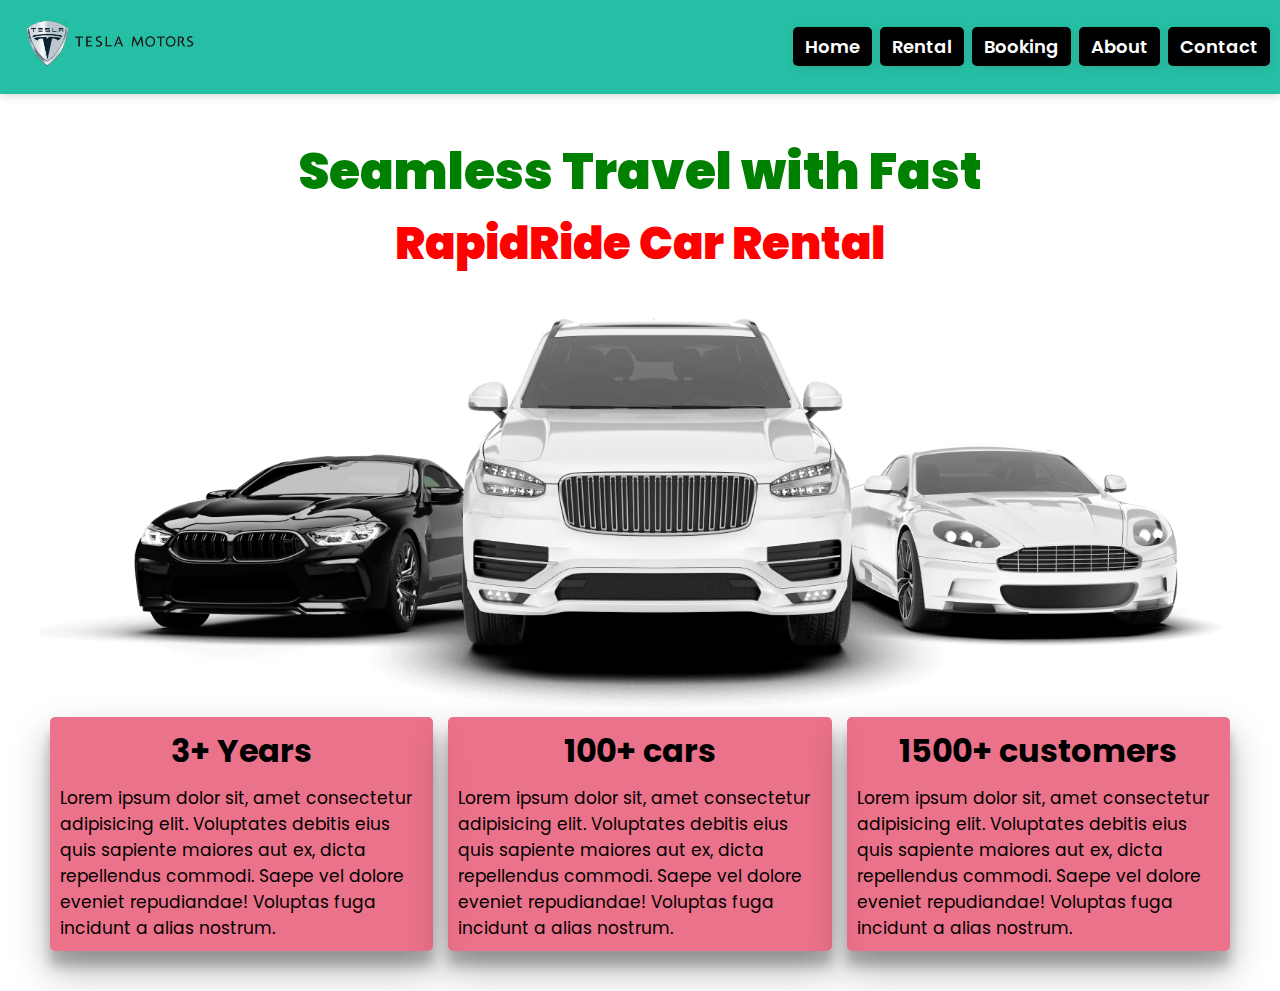
<file: Assignment-1-mis455_saima/index.html>
<!DOCTYPE html>
<html lang="en">
  <head>
    <meta charset="UTF-8" />
    <meta name="viewport" content="width=device-width, initial-scale=1.0" />
    <title>Rental Car Ride</title>
    <link rel="stylesheet" href="./css/style.css" />
  </head>
  <body>
    <nav class="navbar">
      <div class="logo">
        <img src="./images/logo.png" alt="logo" />
      </div>
      <ul class="menu">
        <li><a href="index.html">Home</a></li>
        <li><a href="rental.html">Rental</a></li>
        <li><a href="booking.html">Booking</a></li>
        <li><a href="about.html">About</a></li>
        <li><a href="contact.html">Contact</a></li>
      </ul>
    </nav>
    <main>
      <section class="hero">
        <h1>
          <strong class="th1">Seamless Travel with Fast</strong>
          <strong class="th2">RapidRide Car Rental</strong>
        </h1>
        <img src="./images/hero-group.png" alt="car" />
      </section>
      <div class="info">
        <div class="info-item">
          <h2>3+ Years</h2>
          <p>
            Lorem ipsum dolor sit, amet consectetur adipisicing elit. Voluptates
            debitis eius quis sapiente maiores aut ex, dicta repellendus
            commodi. Saepe vel dolore eveniet repudiandae! Voluptas fuga
            incidunt a alias nostrum.
          </p>
        </div>
        <div class="info-item">
          <h2>100+ cars</h2>
          <p>
            Lorem ipsum dolor sit, amet consectetur adipisicing elit. Voluptates
            debitis eius quis sapiente maiores aut ex, dicta repellendus
            commodi. Saepe vel dolore eveniet repudiandae! Voluptas fuga
            incidunt a alias nostrum.
          </p>
        </div>
        <div class="info-item">
          <h2>1500+ customers</h2>
          <p>
            Lorem ipsum dolor sit, amet consectetur adipisicing elit. Voluptates
            debitis eius quis sapiente maiores aut ex, dicta repellendus
            commodi. Saepe vel dolore eveniet repudiandae! Voluptas fuga
            incidunt a alias nostrum.
          </p>
        </div>
      </div>
    </main>
    <footer></footer>
  </body>
</html>
</file>
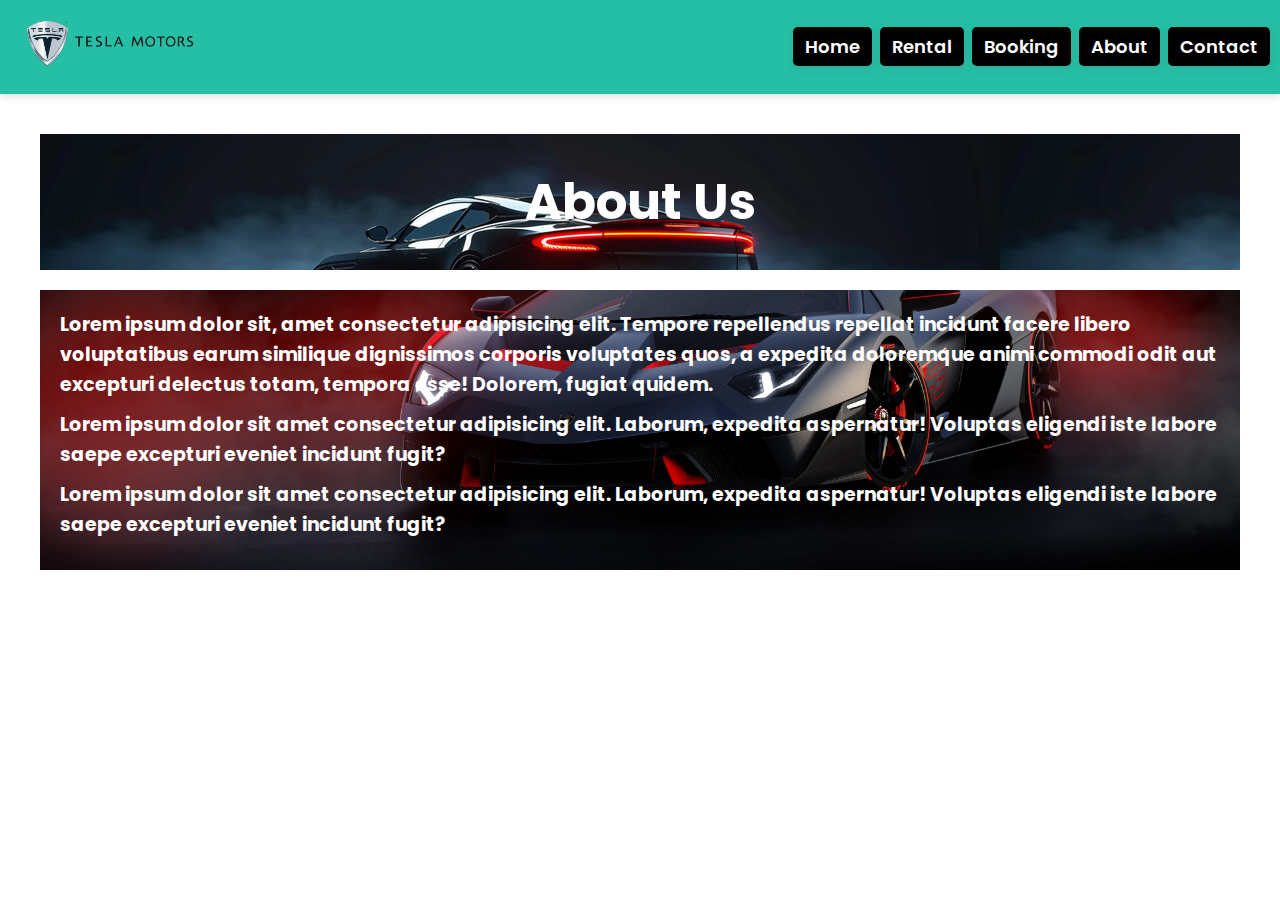
<file: Assignment-1-mis455_saima/about.html>
<!DOCTYPE html>
<html lang="en">
  <head>
    <meta charset="UTF-8" />
    <meta name="viewport" content="width=device-width, initial-scale=1.0" />
    <title>Rental Car Ride</title>
    <link rel="stylesheet" href="./css/style.css" />
  </head>
  <body>
    <nav class="navbar">
      <div class="logo">
        <img src="./images/logo.png" alt="logo" />
      </div>
      <ul class="menu">
        <li><a href="index.html">Home</a></li>
        <li><a href="rental.html">Rental</a></li>
        <li><a href="booking.html">Booking</a></li>
        <li><a href="about.html">About</a></li>
        <li><a href="contact.html">Contact</a></li>
      </ul>
    </nav>
    <main>
      <div class="about-header">
        <h2>About Us</h2>
      </div>
      <div class="about-info">
        <p>
          Lorem ipsum dolor sit, amet consectetur adipisicing elit. Tempore
          repellendus repellat incidunt facere libero voluptatibus earum
          similique dignissimos corporis voluptates quos, a expedita doloremque
          animi commodi odit aut excepturi delectus totam, tempora esse!
          Dolorem, fugiat quidem.
        </p>
        <p>
          Lorem ipsum dolor sit amet consectetur adipisicing elit. Laborum,
          expedita aspernatur! Voluptas eligendi iste labore saepe excepturi
          eveniet incidunt fugit?
        </p>
        <p>
          Lorem ipsum dolor sit amet consectetur adipisicing elit. Laborum,
          expedita aspernatur! Voluptas eligendi iste labore saepe excepturi
          eveniet incidunt fugit?
        </p>
      </div>
    </main>
  </body>
</html>
</file>
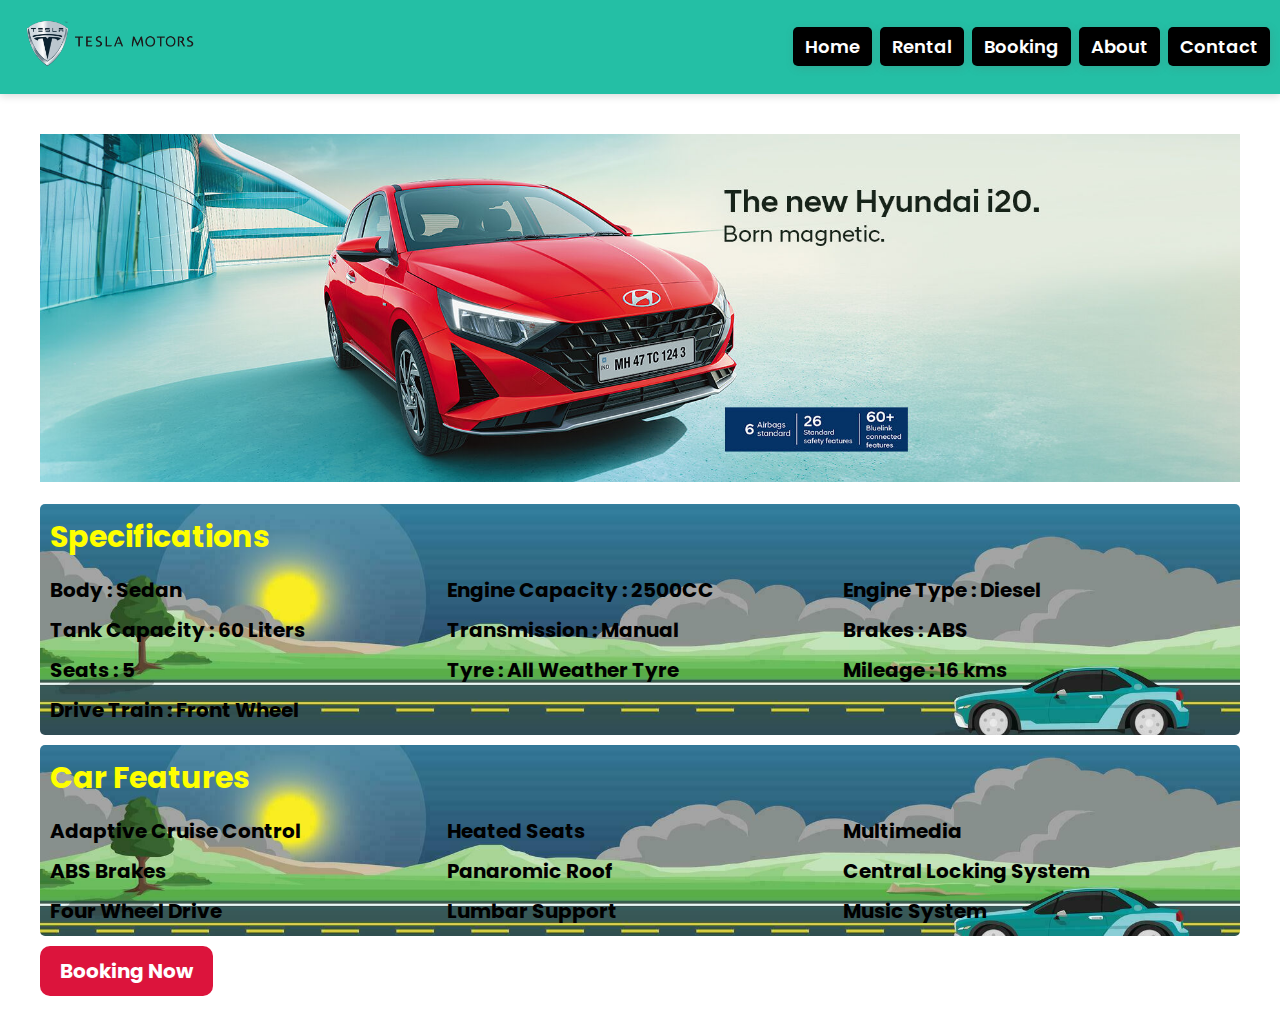
<file: Assignment-1-mis455_saima/booking.html>
<!DOCTYPE html>
<html lang="en">
  <head>
    <meta charset="UTF-8" />
    <meta name="viewport" content="width=device-width, initial-scale=1.0" />
    <title>Rental Car Ride</title>
    <link rel="stylesheet" href="./css/style.css" />
  </head>
  <body>
    <nav class="navbar">
      <div class="logo">
        <img src="./images/logo.png" alt="logo" />
      </div>
      <ul class="menu">
        <li><a href="index.html">Home</a></li>
        <li><a href="rental.html">Rental</a></li>
        <li><a href="booking.html">Booking</a></li>
        <li><a href="about.html">About</a></li>
        <li><a href="contact.html">Contact</a></li>
      </ul>
    </nav>
    <main>
      <div class="bimg">
        <img src="./images/booking-image.jpg" alt="" />
      </div>
      <div class="container">
        <h2>Specifications</h2>
        <div class="Specifications">
          <p>Body : Sedan</p>
          <p>Engine Capacity : 2500CC</p>
          <p>Engine Type : Diesel</p>
          <p>Tank Capacity : 60 Liters</p>
          <p>Transmission : Manual</p>
          <p>Brakes : ABS</p>
          <p>Seats : 5</p>
          <p>Tyre : All Weather Tyre</p>
          <p>Mileage : 16 kms</p>
          <p>Drive Train : Front Wheel</p>
        </div>
      </div>
      <div class="container">
        <h2>Car Features</h2>
        <div class="Specifications">
          <p>Adaptive Cruise Control</p>
          <p>Heated Seats</p>
          <p>Multimedia</p>
          <p>ABS Brakes</p>
          <p>Panaromic Roof</p>
          <p>Central Locking System</p>
          <p>Four Wheel Drive</p>
          <p>Lumbar Support</p>
          <p>Music System</p>
        </div>
      </div>
      <button class="booking-button">Booking Now</button>
    </main>
    <footer></footer>
  </body>
</html>
</file>
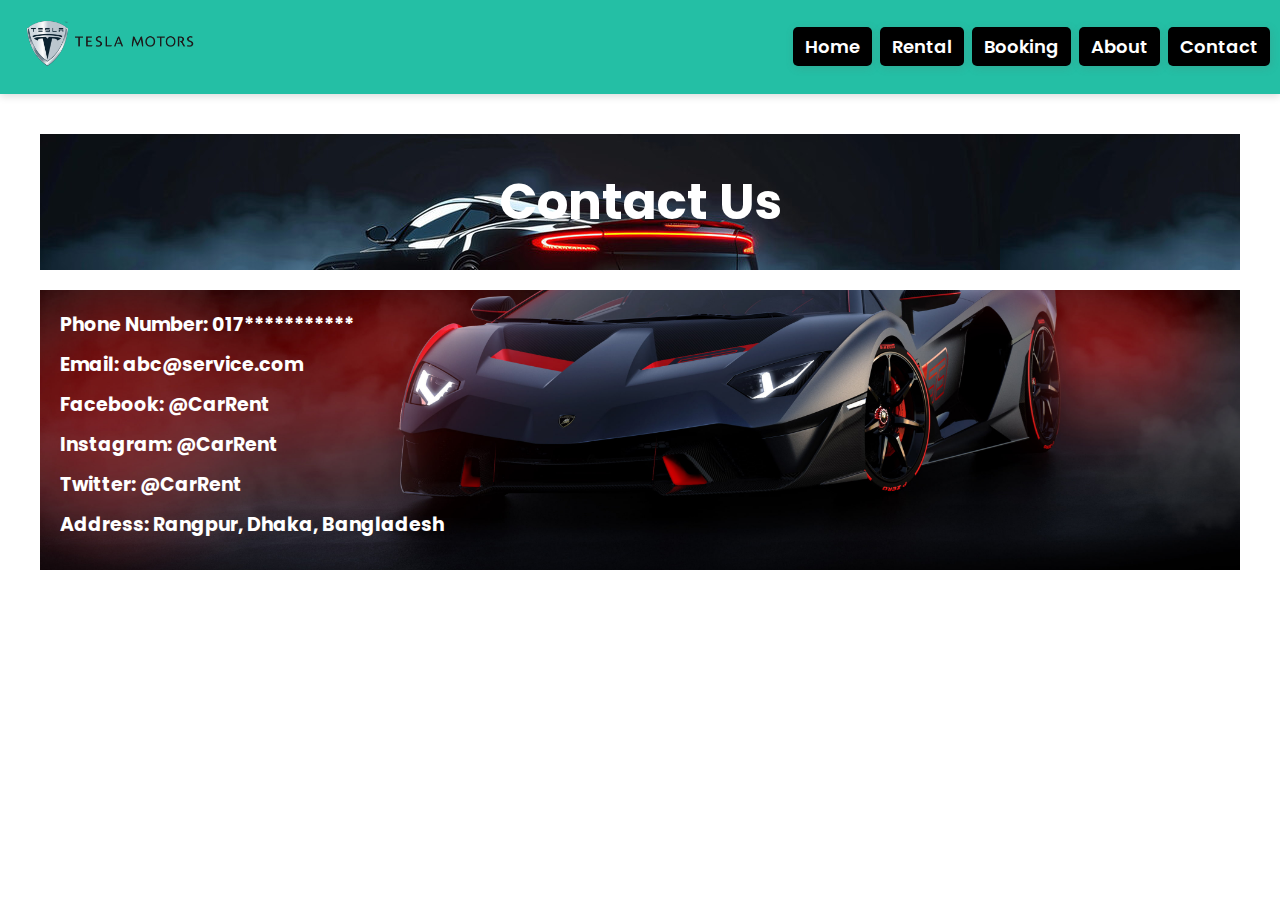
<file: Assignment-1-mis455_saima/contact.html>
<!DOCTYPE html>
<html lang="en">
<head>
  <meta charset="UTF-8">
  <meta name="viewport" content="width=device-width, initial-scale=1.0">
  <title>Rental Car Ride</title>
  <link rel="stylesheet" href="./css/style.css">
</head>
<body>
  <nav class="navbar">
    <div class="logo">
      <img src="./images/logo.png" alt="logo" />
    </div>
    <ul class="menu">
      <li><a href="index.html">Home</a></li>
      <li><a href="rental.html">Rental</a></li>
      <li><a href="booking.html">Booking</a></li>
      <li><a href="about.html">About</a></li>
      <li><a href="contact.html">Contact</a></li>
    </ul>
  </nav>
  <main>
    <div class="about-header">
      <h2>Contact Us</h2>
    </div>
    <div class="about-info">
      <p>Phone Number: 017***********</p>
      <p>Email: abc@service.com</p>
      <p>Facebook: @CarRent</p>
      <p>Instagram: @CarRent</p>
      <p>Twitter: @CarRent</p>
      <p>Address: Rangpur, Dhaka, Bangladesh</p>
    </div>
  </main>
</body>
</html>
</file>
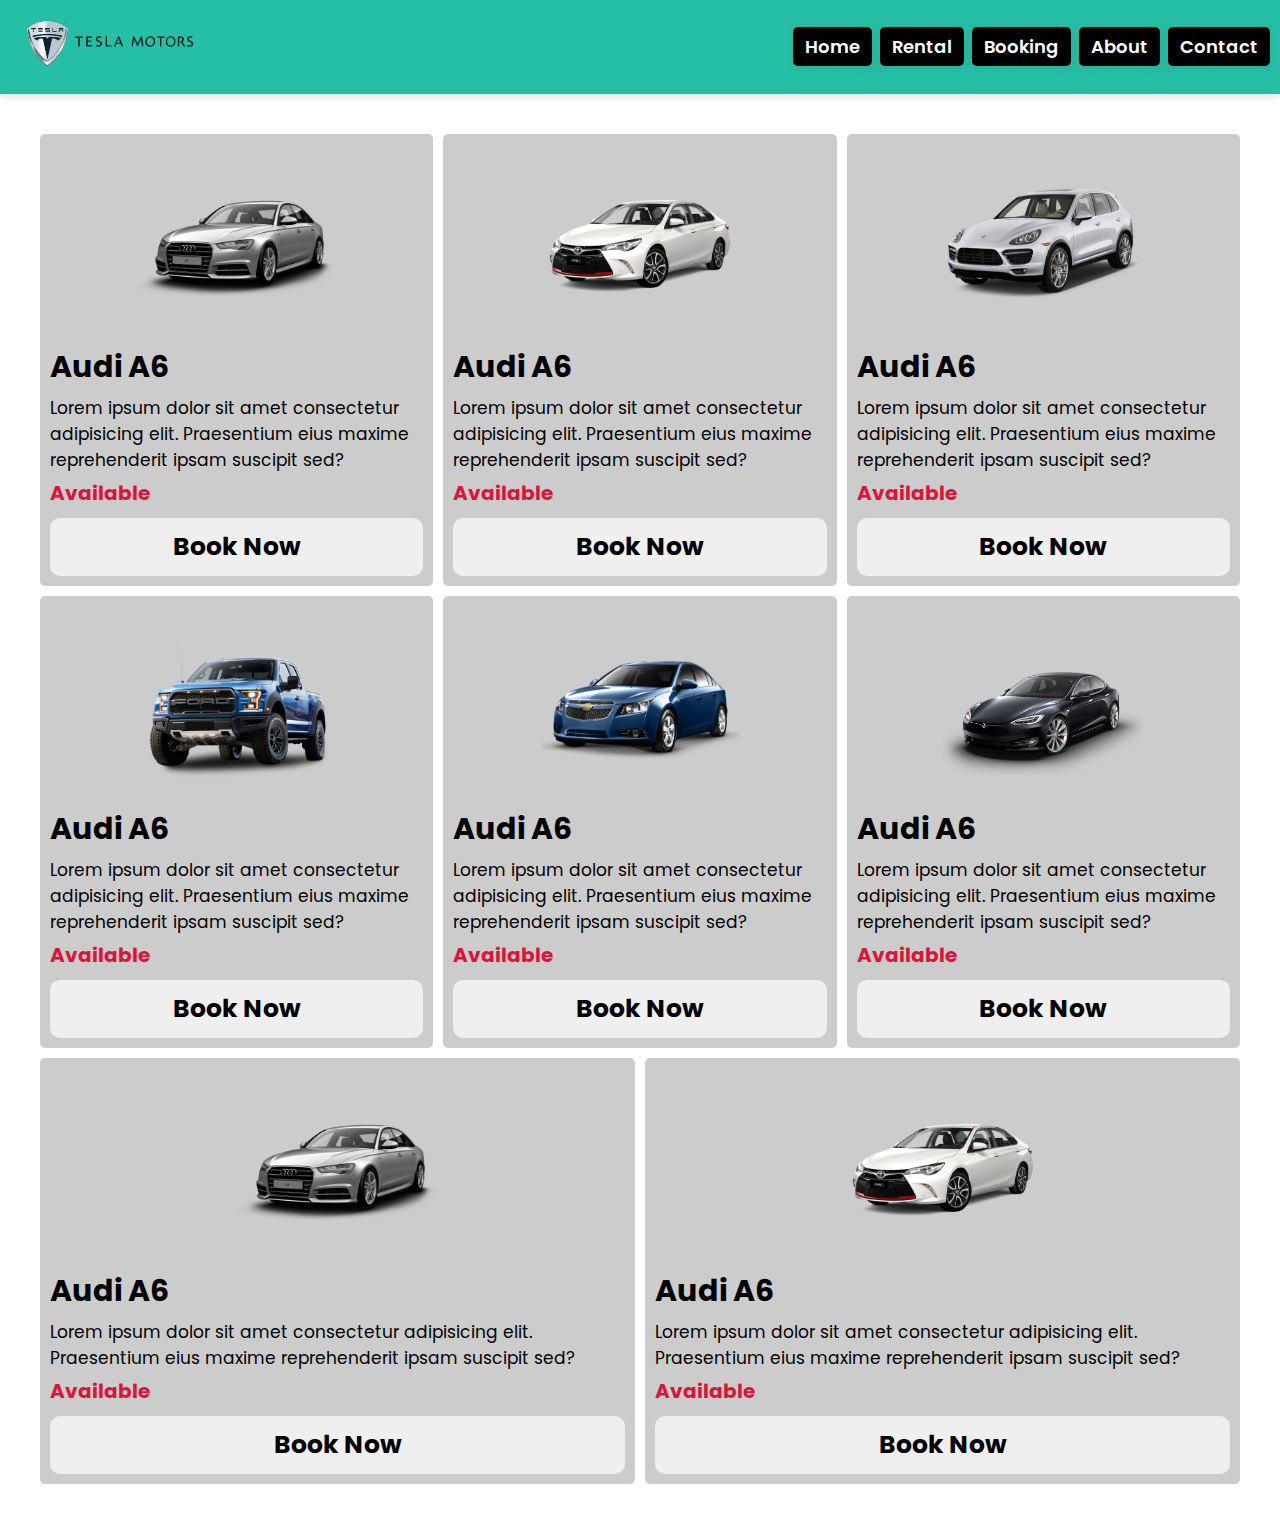
<file: Assignment-1-mis455_saima/rental.html>
<!DOCTYPE html>
<html lang="en">
  <head>
    <meta charset="UTF-8" />
    <meta name="viewport" content="width=device-width, initial-scale=1.0" />
    <title>Rental Car Ride</title>
    <link rel="stylesheet" href="./css/style.css" />
  </head>
  <body>
    <nav class="navbar">
      <div class="logo">
        <img src="./images/logo.png" alt="logo" />
      </div>
      <ul class="menu">
        <li><a href="index.html">Home</a></li>
        <li><a href="rental.html">Rental</a></li>
        <li><a href="booking.html">Booking</a></li>
        <li><a href="about.html">About</a></li>
        <li><a href="contact.html">Contact</a></li>
      </ul>
    </nav>
    <main>
      <div class="car-container">
        <div class="car-item">
          <div class="img">
            <img src="./images/car1.png" alt="" />
          </div>
          <h2 class="title">Audi A6</h2>
          <p>
            Lorem ipsum dolor sit amet consectetur adipisicing elit. Praesentium
            eius maxime reprehenderit ipsam suscipit sed?
          </p>
          <div class="hits">Available</div>
          <button>Book Now</button>
        </div>
        <div class="car-item">
          <div class="img">
            <img src="./images/iamge.png" alt="" />
          </div>
          <h2 class="title">Audi A6</h2>
          <p>
            Lorem ipsum dolor sit amet consectetur adipisicing elit. Praesentium
            eius maxime reprehenderit ipsam suscipit sed?
          </p>
          <div class="hits">Available</div>
          <button>Book Now</button>
        </div>
        <div class="car-item">
          <div class="img">
            <img src="./images/iamge3.png" alt="" />
          </div>
          <h2 class="title">Audi A6</h2>
          <p>
            Lorem ipsum dolor sit amet consectetur adipisicing elit. Praesentium
            eius maxime reprehenderit ipsam suscipit sed?
          </p>
          <div class="hits">Available</div>
          <button>Book Now</button>
        </div>
        <div class="car-item">
          <div class="img">
            <img src="./images/iamge4.png" alt="" />
          </div>
          <h2 class="title">Audi A6</h2>
          <p>
            Lorem ipsum dolor sit amet consectetur adipisicing elit. Praesentium
            eius maxime reprehenderit ipsam suscipit sed?
          </p>
          <div class="hits">Available</div>
          <button>Book Now</button>
        </div>
        <div class="car-item">
          <div class="img">
            <img src="./images/image2.png" alt="" />
          </div>
          <h2 class="title">Audi A6</h2>
          <p>
            Lorem ipsum dolor sit amet consectetur adipisicing elit. Praesentium
            eius maxime reprehenderit ipsam suscipit sed?
          </p>
          <div class="hits">Available</div>
          <button>Book Now</button>
        </div>
        <div class="car-item">
          <div class="img">
            <img src="./images/tesla2.png" alt="" />
          </div>
          <h2 class="title">Audi A6</h2>
          <p>
            Lorem ipsum dolor sit amet consectetur adipisicing elit. Praesentium
            eius maxime reprehenderit ipsam suscipit sed?
          </p>
          <div class="hits">Available</div>
          <button>Book Now</button>
        </div>
        <div class="car-item">
          <div class="img">
            <img src="./images/car1.png" alt="" />
          </div>
          <h2 class="title">Audi A6</h2>
          <p>
            Lorem ipsum dolor sit amet consectetur adipisicing elit. Praesentium
            eius maxime reprehenderit ipsam suscipit sed?
          </p>
          <div class="hits">Available</div>
          <button>Book Now</button>
        </div>
        <div class="car-item">
          <div class="img">
            <img src="./images/iamge.png" alt="" />
          </div>
          <h2 class="title">Audi A6</h2>
          <p>
            Lorem ipsum dolor sit amet consectetur adipisicing elit. Praesentium
            eius maxime reprehenderit ipsam suscipit sed?
          </p>
          <div class="hits">Available</div>
          <button>Book Now</button>
        </div>
      </div>
    </main>
    <footer></footer>
  </body>
</html>
</file>
<file: Assignment-1-mis455_saima/css/style.css>
/* Google Fonts: Poppins & Roboto  */
@import url("https://fonts.googleapis.com/css2?family=Poppins:ital,wght@0,100;0,200;0,300;0,400;0,500;0,600;0,700;0,800;0,900;1,100;1,200;1,300;1,400;1,500;1,600;1,700;1,800;1,900&family=Roboto:ital,wght@0,100;0,300;0,400;0,500;0,700;0,900;1,100;1,300;1,400;1,500;1,700;1,900&display=swap");

* {
  margin: 0;
  padding: 0;
  box-sizing: border-box;
  font-family: "Poppins", "Roboto", sans-serif;
}
/* Navbar */
.navbar {
  display: flex;
  align-items: center;
  justify-content: space-between;
  background: #24bfa5;
  padding: 10px;
  box-shadow: rgba(0, 0, 0, 0.15) 0px 2px 8px;
}

.navbar .logo {
  width: 200px;
}

.navbar .logo img {
  width: 100%;
  height: 100%;
}

ul.menu {
  display: flex;
  align-items: center;
  gap: 8px;
  list-style: none;
}

ul.menu li {
  background: #000;
  padding: 6px 12px;
  border-radius: 5px;
  font-size: 18px;
  font-weight: 600;
  box-shadow: rgba(99, 99, 99, 0.2) 1px 2px 8px 0px;
}

ul.menu li:hover {
  background: crimson;
}
ul.menu li a {
  text-decoration: none;
  display: inline-block;
  color: #fff;
}

/* Main Section */

main {
  margin: 40px;
}

.hero h1 {
  text-align: center;
  font-weight: bold;
}

.hero h1 strong {
  display: block;
}

.hero h1 strong.th1 {
  font-size: 50px;
  color: green;
}

.hero h1 strong.th2 {
  font-size: 45px;
  color: red;
  margin-bottom: 40px;
}

.hero img {
  width: 99%;
  height: auto;
}

/* Info */
.info {
  display: grid;
  grid-template-columns: repeat(auto-fit, minmax(200px, 1fr));
  gap: 15px;
  margin: 0 10px;
}

.info .info-item {
  background: rgba(220, 20, 60, 0.6);
  padding: 10px;
  border-radius: 5px;
  box-shadow: rgba(0, 0, 0, 0.3) 0px 19px 38px,
    rgba(0, 0, 0, 0.22) 0px 15px 12px;
  transition: all 0.3s linear;
}

.info .info-item:hover {
  background: #ccc;
}

.info .info-item h2 {
  text-align: center;
  font-size: 32px;
  margin-bottom: 10px;
}
.info .info-item p {
  font-size: 17px;
}

/* Card Flex */
.car-container {
  display: flex;
  align-items: center;
  justify-content: space-between;
  flex-wrap: wrap;
  gap: 10px;
}

.car-container .car-item {
  flex: 1 0 300px;
  background: #ccc;
  border-radius: 5px;
  padding: 10px;
}

.car-container .car-item .img {
  width: 200px;
  height: 200px;
  margin: auto;
}

.car-container .car-item .img img {
  width: 100%;
  height: 100%;
}

.car-container .car-item .title {
  font-size: 30px;
  font-weight: bold;
}

.car-container .car-item p {
  font-size: 17px;
  margin: 5px 0;
}

.car-container .car-item .hits {
  margin-bottom: 10px;
  font-size: 20px;
  font-weight: bold;
  color: crimson;
}

.car-container .car-item button {
  display: block;
  width: 100%;
  padding: 10px;
  border-radius: 10px;
  font-size: 25px;
  font-weight: bold;
  cursor: pointer;
  transition: all 0.3s linear;
  border: none;
}
.car-container .car-item button:hover {
  background-color: cyan;
}

/* Booking */
.bimg {
  width: 100%;
  height: 100%;
  margin-bottom: 15px;
}

.bimg img {
  width: 100%;
  height: 100%;
}

.container {
  background: url("../images/car-bg.jpg");
  background-position: 100%;
  background-repeat: no-repeat;
  background-size: cover;
  padding: 10px;
  border-radius: 5px;
  margin-bottom: 10px;
}

.container h2 {
  font-size: 30px;
  margin-bottom: 15px;
  color: yellow;
}

.container .Specifications {
  display: grid;
  grid-template-columns: repeat(auto-fit, minmax(350px, 1fr));
  gap: 10px;
}

.container .Specifications p {
  font-weight: bold;
  font-size: 20px;
}

.booking-button {
  background: crimson;
  color: #fff;
  padding: 10px 20px;
  border-radius: 10px;
  font-size: 20px;
  font-weight: bold;
  border: none;
  cursor: pointer;
}
.booking-button:hover {
  background: #000;
}

/* About  */
.about-header {
  margin: 20px 0;
}

.about-header h2 {
  background-image: url("../images/car.jpg");
  text-align: center;
  font-size: 50px;
  padding: 30px;
  color: #fff;
}

.about-info {
  background: url("../images/car-cont.jpg");
  background-size: cover;
  background-position: 100%;
  color: #fff;
  font-size: 19px;
  font-weight: bold;
  padding: 20px;
  line-height: 30px;
}

.about-info p {
  cursor: pointer;
  margin-bottom: 10px;
}
</file>
